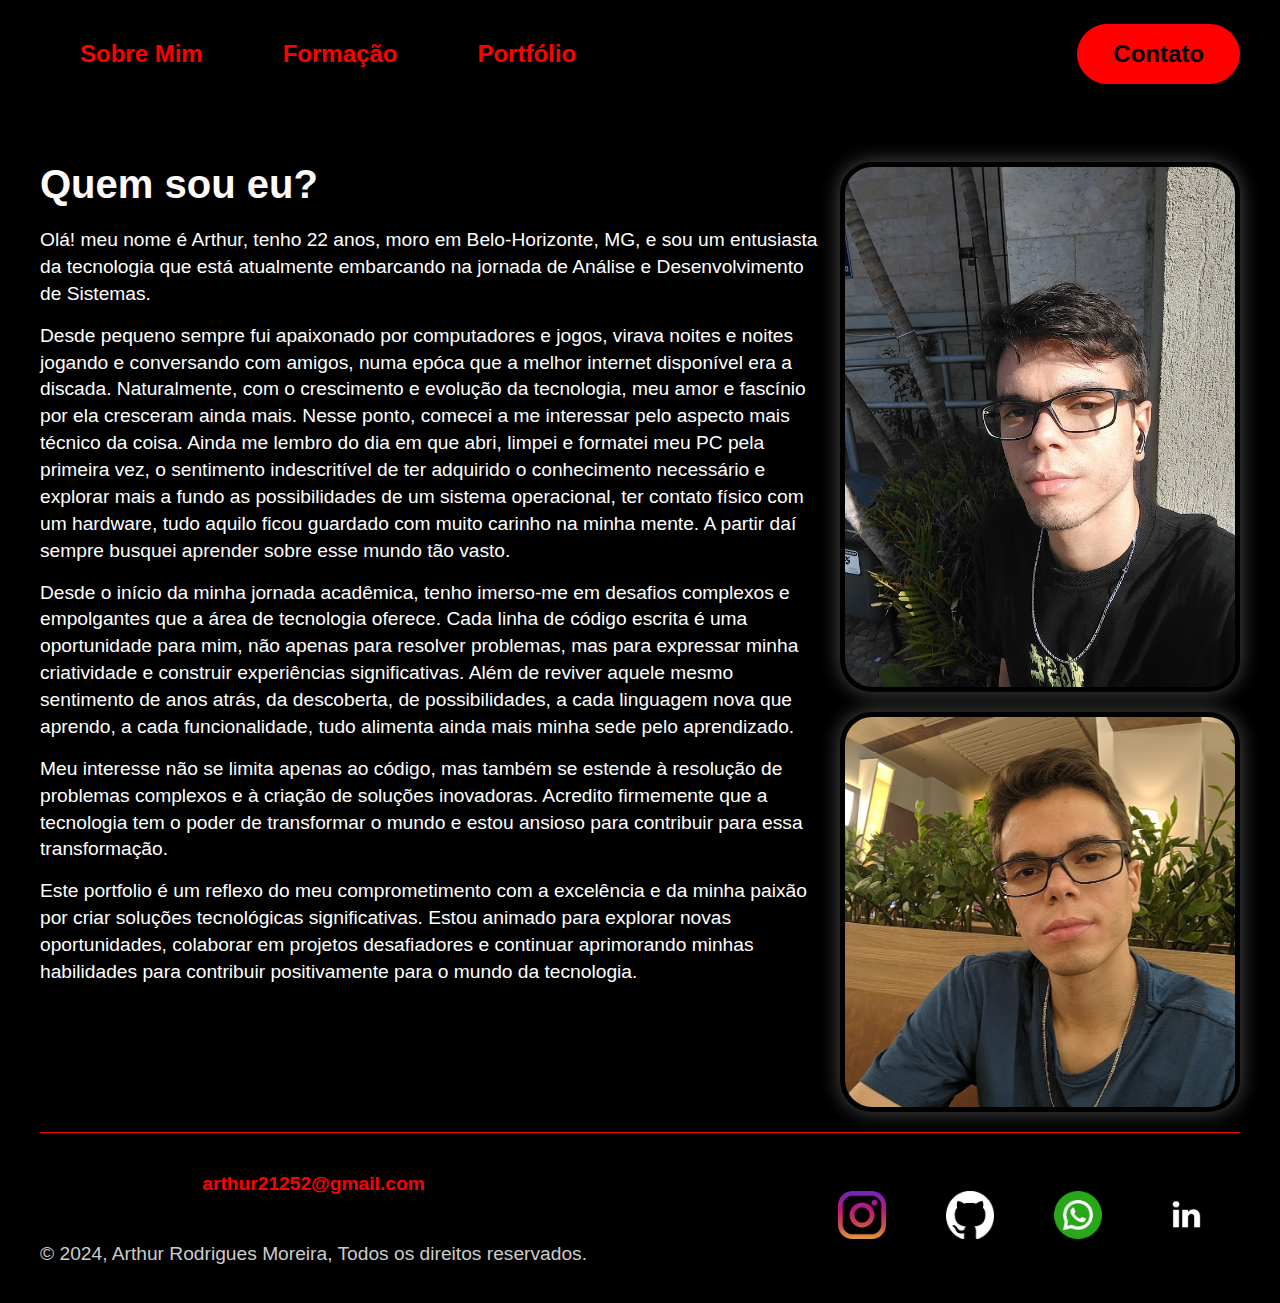
<file: index.html>
<!DOCTYPE html>
<html lang="en">
<head>
    <meta charset="UTF-8">
    <meta name="viewport" content="width=device-width, initial-scale=1.0">
    <title>Sobre Mim</title>
    <link rel="stylesheet" href="estilo.css"> <!--adicionando o arquivo css externamente-->
</head>
<body>
    <header class="container">
        <nav class="menu">
            <ul>
                <li><a href="index.html">Sobre Mim</a></li>
                <li><a href="formacao.html">Formação</a></li>
                <li><a href="portfolio.html">Portfólio</a></li>
            </ul>

            <a href="mensagem_contato.html" class="contato">Contato</a>
        </nav>
    </header>
    <section class="container">
        <br><br><br>
        <img class="estiloimg" src="imagens/eu1.jpg">
        <img class="estiloimg" src="imagens/eu 2.jpg">
        <h1>Quem sou eu?</h1>
        <p>Olá! meu nome é Arthur, tenho 22 anos, moro em Belo-Horizonte, MG, e sou um entusiasta da tecnologia que está atualmente embarcando na jornada de Análise e Desenvolvimento de Sistemas.</p>
        <p>Desde pequeno sempre fui apaixonado por computadores e jogos, virava noites e noites jogando e conversando com amigos, numa epóca que a melhor internet disponível era a discada. Naturalmente, com o crescimento e evolução da tecnologia, meu amor e fascínio por ela cresceram ainda mais. Nesse ponto, comecei a me interessar pelo aspecto mais técnico da coisa. Ainda me lembro do dia em que abri, limpei e formatei meu PC pela primeira vez, o sentimento indescritível de ter adquirido o conhecimento necessário e explorar mais a fundo as possibilidades de um sistema operacional, ter contato físico com um hardware, tudo aquilo ficou guardado com muito carinho na minha mente. A partir daí sempre busquei aprender sobre esse mundo tão vasto.</p>
        <p>Desde o início da minha jornada acadêmica, tenho imerso-me em desafios complexos e empolgantes que a área de tecnologia oferece. Cada linha de código escrita é uma oportunidade para mim, não apenas para resolver problemas, mas para expressar minha criatividade e construir experiências significativas. Além de reviver aquele mesmo sentimento de anos atrás, da descoberta, de possibilidades, a cada linguagem nova que aprendo, a cada funcionalidade, tudo alimenta ainda mais minha sede pelo aprendizado.</p>
        <p>Meu interesse não se limita apenas ao código, mas também se estende à resolução de problemas complexos e à criação de soluções inovadoras. Acredito firmemente que a tecnologia tem o poder de transformar o mundo e estou ansioso para contribuir para essa transformação.</p>
        <p>Este portfolio é um reflexo do meu comprometimento com a excelência e da minha paixão por criar soluções tecnológicas significativas. Estou animado para explorar novas oportunidades, colaborar em projetos desafiadores e continuar aprimorando minhas habilidades para contribuir positivamente para o mundo da tecnologia.</p>
    </section>

    <footer class="container">
        <div class="texto_rodape">
            <a href="mailto:arthur21252@gmail.com">
                <p>arthur21252@gmail.com</p>
            </a>
            <p>&copy; 2024, Arthur Rodrigues Moreira, Todos os direitos reservados.</p>          
        </div>

        <div class="icones_container">
            <a href="https://www.instagram.com/arthur_rmoreira/">
                <img src="imagens/instagram_icone.png" alt="Instagram">
            </a>
            <a href="https://github.com/Arthur-Alluure">
                <img src="imagens/logo.github.png" alt="Github">
            </a>
            <a href="https://wa.me/5531996332493">
                <img src="imagens/whats_icon.png" alt="Whatsapp">
            </a>
            <a href="https://www.linkedin.com/in/arthur-moreira-00b9321a0/">
                <img src="imagens/linkdln.jpg" alt="Linkedln">
            </a>
        </div>
    </footer>
  
</body>
</html>
</file>
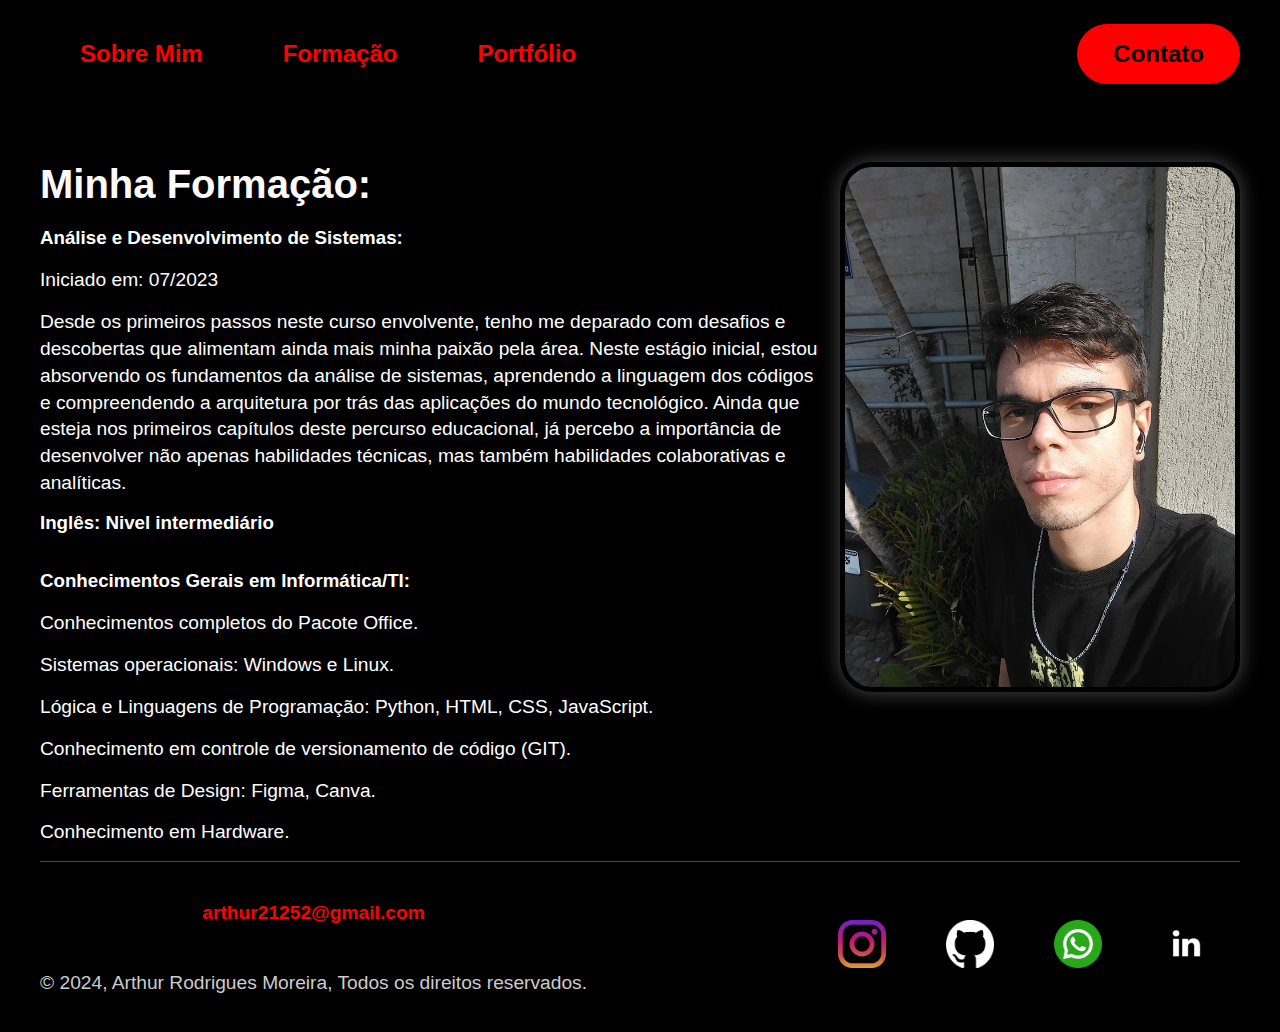
<file: formacao.html>
<!DOCTYPE html>
<html lang="en">
<head>
    <meta charset="UTF-8">
    <meta name="viewport" content="width=device-width, initial-scale=1.0">
    <title>Formação</title>
    <link rel="stylesheet" href="estilo.css"> <!--adicionando o arquivo css externamente-->
</head>
<body>
    <header class="container">
        <nav class="menu">
            <ul>
                <li><a href="index.html">Sobre Mim</a></li>
                <li><a href="formacao.html">Formação</a></li>
                <li><a href="portfolio.html">Portfólio</a></li>
            </ul>

            <a href="mensagem_contato.html" class="contato">Contato</a>
        </nav>
    </header>
    <section class="container">
        <br><br><br>
        <img class="estiloimg" src="imagens/eu1.jpg">
        <h1>Minha Formação:</h1>
        <h3>Análise e Desenvolvimento de Sistemas:</h3></h2>
        <br>
        <P>Iniciado em: 07/2023</P>
        <p>Desde os primeiros passos neste curso envolvente, tenho me deparado com desafios e descobertas que alimentam ainda mais minha paixão pela área. Neste estágio inicial, estou absorvendo os fundamentos da análise de sistemas, aprendendo a linguagem dos códigos e compreendendo a arquitetura por trás das aplicações do mundo tecnológico. Ainda que esteja nos primeiros capítulos deste percurso educacional, já percebo a importância de desenvolver não apenas habilidades técnicas, mas também habilidades colaborativas e analíticas. </p>
        <h3>Inglês: Nivel intermediário</h3>
        <br><br>
        <h3>Conhecimentos Gerais em Informática/TI:</h3>
        <br>
        <p>Conhecimentos completos do Pacote Office.</p>
        <p>Sistemas operacionais: Windows e Linux.</p>
        <p>Lógica e Linguagens de Programação: Python, HTML, CSS, JavaScript.</p>
        <P>Conhecimento em controle de versionamento de código (GIT).</P>
        <p>Ferramentas de Design: Figma, Canva.</p>
        <p>Conhecimento em Hardware.</p>
    </section>

    <footer class="container">
        <div class="texto_rodape">
            <a href="mailto:arthur21252@gmail.com">
                <p>arthur21252@gmail.com</p>
            </a>
            <p>&copy; 2024, Arthur Rodrigues Moreira, Todos os direitos reservados.</p>          
        </div>

        <div class="icones_container">
            <a href="https://www.instagram.com/arthur_rmoreira/">
                <img src="imagens/instagram_icone.png" alt="Instagram">
            </a>
            <a href="https://github.com/Arthur-Alluure">
                <img src="imagens/logo.github.png" alt="Github">
            </a>
            <a href="https://wa.me/5531996332493">
                <img src="imagens/whats_icon.png" alt="Whatsapp">
            </a>
            <a href="https://www.linkedin.com/in/arthur-moreira-00b9321a0/">
                <img src="imagens/linkdln.jpg" alt="Linkedln">
            </a>
        </div>
    </footer>
  
</body>
</html>
</file>
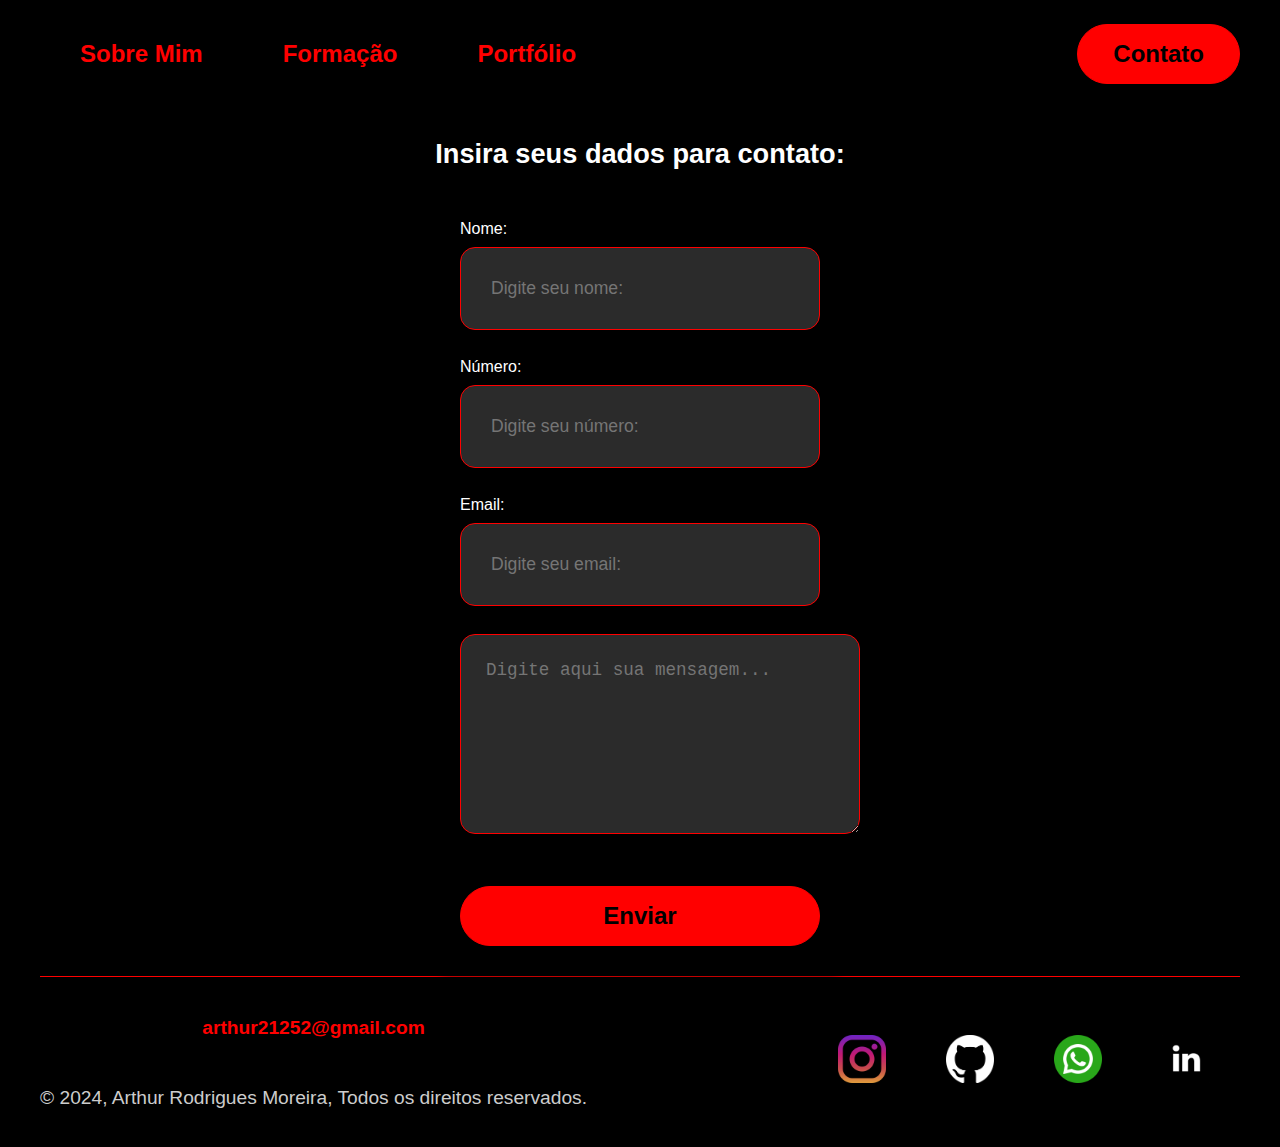
<file: mensagem_contato.html>
<!DOCTYPE html>
<html lang="en">
<head>
    <meta charset="UTF-8">
    <meta name="viewport" content="width=device-width, initial-scale=1.0">
    <title>Contato</title>
    <link rel="stylesheet" href="estilo.css"> <!--adicionando o arquivo css externamente-->
</head>
<body>
    <header class="container">
        <nav class="menu">
            <ul>
                <li><a href="index.html">Sobre Mim</a></li>
                <li><a href="formacao.html">Formação</a></li>
                <li><a href="portfolio.html">Portfólio</a></li>
            </ul>

            <a href="mensagem_contato.html" class="contato">Contato</a>
        </nav>
    </header>
    <div class="container container_formulario">
        <h2>Insira seus dados para contato:</h2>
        <form  class="estilo_form" method="get">
            <label for="nome">Nome:</label>
            <input type="text" id="nome" name="nome" placeholder="Digite seu nome:">
            <br><br>
            <label for="número">Número:</label>
            <input type="tel" id="numero" name="numero" placeholder="Digite seu número:">
            <br><br>
            <label for="email">Email:</label>
            <input type="email" id="email" name="email" placeholder="Digite seu email:">
            <br><br>
            <textarea name="mensagem" id="mensagem" placeholder="Digite aqui sua mensagem..." style="width: 400px; height: 200px;"></textarea>
            <br><br>
            <input type="submit" value="Enviar">

        </form>
    
    </div>
    
    <footer class="container">
        <div class="texto_rodape">
            <a href="mailto:arthur21252@gmail.com">
                <p>arthur21252@gmail.com</p>
            </a>
            <p>&copy; 2024, Arthur Rodrigues Moreira, Todos os direitos reservados.</p>
        </div>

        <div class="icones_container">
            <a href="https://www.instagram.com/arthur_rmoreira/">
                <img src="imagens/instagram_icone.png" alt="Instagram">
            </a>
            <a href="https://github.com/Arthur-Alluure">
                <img src="imagens/logo.github.png" alt="Github">
            </a>
            <a href="https://wa.me/5531996332493">
                <img src="imagens/whats_icon.png" alt="Whatsapp">
            </a>
            <a href="https://www.linkedin.com/in/arthur-moreira-00b9321a0/">
                <img src="imagens/linkdln.jpg" alt="Linkedln">
            </a>
        </div>
    </footer>

</body>
</html>
</file>
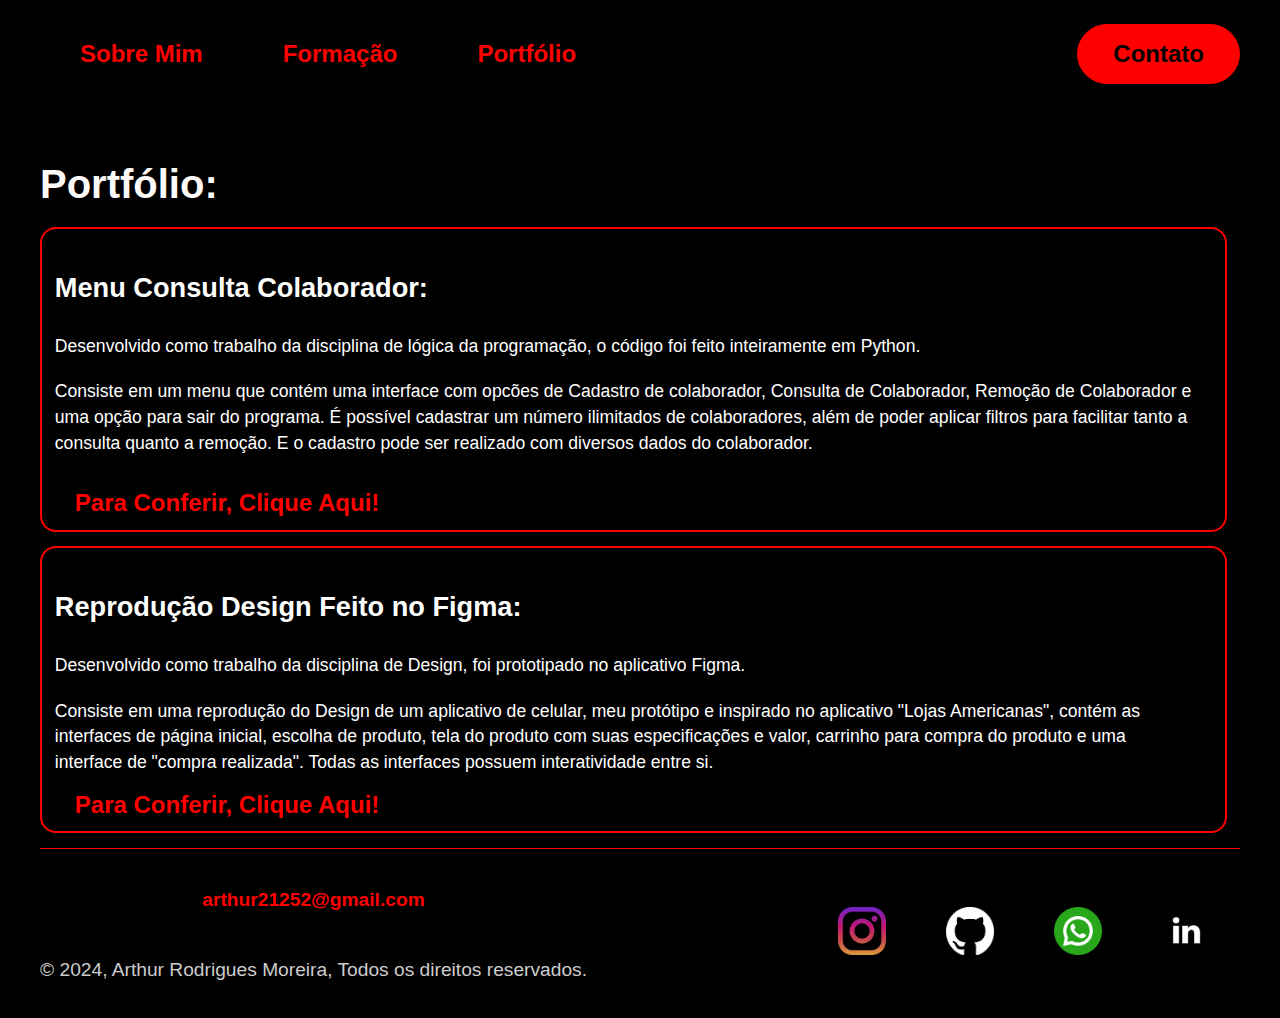
<file: portfolio.html>
<!DOCTYPE html>
<html lang="en">
<head>
    <meta charset="UTF-8">
    <meta name="viewport" content="width=device-width, initial-scale=1.0">
    <title>Meu Portfólio</title>
    <link rel="stylesheet" href="estilo.css"> <!--adicionando o arquivo css externamente-->
</head>
<body>
    <header class="container">
        <nav class="menu">
            <ul>
                <li><a href="index.html">Sobre Mim</a></li>
                <li><a href="formacao.html">Formação</a></li>
                <li><a href="portfolio.html">Portfólio</a></li>
            </ul>

            <a href="mensagem_contato.html" class="contato">Contato</a>
        </nav>
    </header>
    <section class="container">
        <br><br><br>
        <h1>Portfólio:</h1>
        <div class="card">
            <h2>Menu Consulta Colaborador:</h2>
            <p>Desenvolvido como trabalho da disciplina de lógica da programação, o código foi feito inteiramente em Python.</p>
            <p>Consiste em um menu que contém uma interface com opcões de Cadastro de colaborador, Consulta de Colaborador, Remoção de Colaborador e uma opção para sair do programa.
            É possível cadastrar um número ilimitados de colaboradores, além de poder aplicar filtros para facilitar tanto a consulta quanto a remoção. E o cadastro pode ser realizado com diversos dados do colaborador.
            </p>
            <br>
            <a href="https://github.com/Arthur-Alluure/TrabalhoPythonFacul/blob/master/Trabalho%20python/Trabalho%20exercicio%204.py">Para Conferir, Clique Aqui!</a>
        </div>
        <div class="card">
            <h2>Reprodução Design Feito no Figma:</h2>
            <p>Desenvolvido como trabalho da disciplina de Design, foi prototipado no aplicativo Figma.</p>
            <p>Consiste em uma reprodução do Design de um aplicativo de celular, meu protótipo e inspirado no aplicativo "Lojas Americanas", contém as interfaces de página inicial, escolha de produto, tela do produto com suas especificações e valor, carrinho para compra do produto e uma interface de "compra realizada". Todas as interfaces possuem interatividade entre si. 
            </p>
            <a href="https://www.figma.com/proto/9YZ9a4p1PZoNRpXzwFYLAS/Trabalho-APP?page-id=0%3A1&type=design&node-id=1-2&viewport=-247%2C107%2C0.86&t=f3WUaxqUNA2fIIzL-1&scaling=scale-down&starting-point-node-id=1%3A2&mode=design">Para Conferir, Clique Aqui!</a>
        </div>

    </section>

    <footer class="container">
        <div class="texto_rodape">
            <a href="mailto:arthur21252@gmail.com">
                <p>arthur21252@gmail.com</p>
            </a>
            <p>&copy; 2024, Arthur Rodrigues Moreira, Todos os direitos reservados.</p>
        </div>

        <div class="icones_container">
            <a href="https://www.instagram.com/arthur_rmoreira/">
                <img src="imagens/instagram_icone.png" alt="Instagram">
            </a>
            <a href="https://github.com/Arthur-Alluure">
                <img src="imagens/logo.github.png" alt="Github">
            </a>
            <a href="https://wa.me/5531996332493">
                <img src="imagens/whats_icon.png" alt="Whatsapp">
            </a>
            <a href="https://www.linkedin.com/in/arthur-moreira-00b9321a0/">
                <img src="imagens/linkdln.jpg" alt="Linkedln">
            </a>
        </div>
    </footer>

</body>
</html>
</file>
<file: estilo.css>
* {  /* box-sizing para facilitar o dimensionamento e definindo padrão na margem para que não haja espaçamento indesejavel*/
    box-sizing: border-box; 
    margin: 0;
    padding: 0;
}

body {
    background-color: black;
    color: white;
    font-family: Arial, sans-serif;
}

.container { /*criando um layout centralizado e responsivo */
    max-width: 1200px;
    margin: 0 auto;
}

header {
    background-color: black;
    padding: 20px 0;
}

.menu {        /* organizando meu menu com display flex, itens alinhados e que tenha um espaço entre cada item*/
    display: flex;
    justify-content: space-between;
    align-items: center;
}

ul {
    list-style-type: none;
    display: flex;
}

li, a {  /*tirando o padrão de "." da lista e estilzando ela */
    text-decoration: none;
    color: red;
    font-weight: bold;
    font-size: 1.5rem;
    padding: 20px;
    transition: background-color 0.3s ease, box-shadow 0.3s ease;
}

li:hover { /*estilizando conforme usuário passa o cursor */
    background-color: rgb(99, 19, 19, 0.726);
    box-shadow: 0 0 10px rgba(255, 255, 255, 0.925);
    font-weight: bolder;
    color: lightcoral;
}

.contato {  /*estilizando meu botão de contato com sombra e transição para ficar mais agradavel visualmente, */
    background-color: red;
    padding: 15px 35px;
    border: 1px solid red; 
    border-radius: 2.5rem;
    font-size: 1.5rem;
    margin-left: auto;
    transition: background-color 0.3s ease, box-shadow 0.3s ease, color 0.3s ease;
    cursor: pointer; 
    font-family: 'Segoe UI', Tahoma, Geneva, Verdana, sans-serif;
    font-weight: bold;
    color:black;
}

.contato:hover {  /*leve mudança de cor quando o usuário passar o cursor*/
    background-color: rgb(99, 19, 19, 0.726);
    box-shadow: 0 0 10px rgba(255, 255, 255, 0.925);
    font-weight: bolder;
    color: lightcoral;
}

.estiloimg { /*estilizando minha imagem*/
    width: 400px;
    height: auto;
    border-radius: 2rem;
    box-shadow: 0 0 20px rgba(255, 255, 255, 0.3);
    transition: transform 0.3s ease; /* Adiciona uma transição suave ao hover */
    float:right;
    padding:5px;
    
    clear: right; /* Limpa a flutuação para garantir que a próxima imagem comece em uma nova linha */
    margin: 0 0 20px 20px; /* Adiciona margem à direita e embaixo para espaçamento entre as imagens */

}

a:hover{
    color:lightcoral;
}

h1{
    font-family: 'Segoe UI', Tahoma, Geneva, Verdana, sans-serif;
    font-size: 2.5rem; 
    color: snow;
    margin-bottom: 20px; /* Espaçamento abaixo do título */
}

h2{
    margin-top: 30px;
    margin-bottom: 30px;
    font-size: 1.7rem;
}

p{
    font-family: 'Segoe UI', Tahoma, Geneva, Verdana, sans-serif;
    font-size: 1.2rem; /* Tamanho do corpo do texto */
    line-height: 1.4; /* Altura da linha para melhor legibilidade */
    margin-bottom: 15px; /* Espaçamento abaixo de cada parágrafo */
}

.estiloimg:hover {
    transform: scale(1.05); /* Aumenta a escala da imagem ao passar o mouse para um efeito de destaque */
}

footer {
    width: 100%;
    text-align: center; /* Centraliza o conteúdo do rodapé */
    padding: 10px 0; /* Adiciona um pouco de espaço interno ao rodapé */
    clear: both; /* Limpa a flutuação para garantir que o rodapé fique abaixo de todos os elementos flutuantes */
    border-top: 1px solid red;
    display: flex;  /*Display Flex ppara alinhar texto e icones*/
    justify-content: space-between; /*Espaço uniforme entre eles*/
    align-items: center; /*Alinhando verticalmente */
}

.icones_container{ /*estilizando os icones do meu footer*/
    display:flex;
    float:right;
    justify-content: center;
    align-items: center; /*colocando os icones a diferente e alinhando tanto vertical quanto horizontal*/
}
.icones_container a{ /*espaçamento entre os icones de links "a"*/
    margin: 0 10px;
}
.icones_container img{ /*proporções dos icones */
    width: 48px;
    height: 48px;
}
.texto_rodape{ /*estilizando o texto do meu footer*/
    margin-right: 15px;
    margin-bottom: 10px; /* Adiciona um espaço inferior entre o texto e os ícones */
    color: #ccc; 
    font-size: 14px;
}


 /*estilização dos card para a parte do portfolio*/

.card{  /*criando meu card e estilizando */
    border: 2px solid red;
    border-radius: 1rem;
    padding: 0.8rem;
    margin-bottom: 0.9rem;
    margin-right: 0.8rem;  /* espaçamento entre os cards */
}
.card p{
    font-size: 1.1rem;
    margin-top: 20px;
    margin-right: 15px;
    line-height: 1.6rem;
}



/*estilização da página de contato que contém o formulário */

input:focus::placeholder{  /*estilo para deixar os inputs do formulário com um texto padrão, quando o usuario selecionar o input o texto some*/
    color:transparent;
}

.container_formulario{ /*container para centralizar o formulário*/
    display: flex;
    align-items: center;
    align-content: center;
    flex-direction: column;
}

.estilo_form{ /*estilizando o formulário*/
    max-width: 400px;
    width: 100%;
    padding: 20px;
    border-radius: 8px;
    box-shadow: 0 0 10px rgba(0,0,0,0.5);
}

.estilo_form label{ /*colocando os campos na vertical com display block*/
    display: block;
    margin-bottom: 9px;
}

.estilo_form input{ /*estilizando o input*/
    width: 100%;
    padding: 30px;
    margin-bottom: 10px;
    border: 1px solid red;
    background-color: rgba(128, 128, 128, 0.336);
    border-radius: 15px;
    color:white;
    font-size: 1.1rem;
}

.estilo_form textarea{ /*estilizando textarea*/
    width: 100%;
    padding: 25px;
    margin-bottom: 30px;
    border: 1px solid red;
    border-radius: 15px;
    background-color: rgba(128, 128, 128, 0.336);
    color:white;
    font-size: 1.1rem;
}

input[type="submit"] { /*estilizando meu botão de envio do formulário */
    background-color: red;
    color: black;
    padding: 15px 35px;
    border: 1px solid red;
    border-radius: 2.5rem;
    font-size: 1.5rem;
    transition: background-color 0.3s ease, box-shadow 0.3s ease, color 0.3s ease;
    cursor: pointer;
    font-weight: bold;
}

input[type="submit"]:hover{ /* Mudança de cor quando o usuário passa o cursor */
    background-color: rgb(99, 19, 19, 0.726);
    box-shadow: 0 0 10px rgba(255, 255, 255, 0.925);
    font-weight: bolder;
    color: lightcoral;
}
</file>
